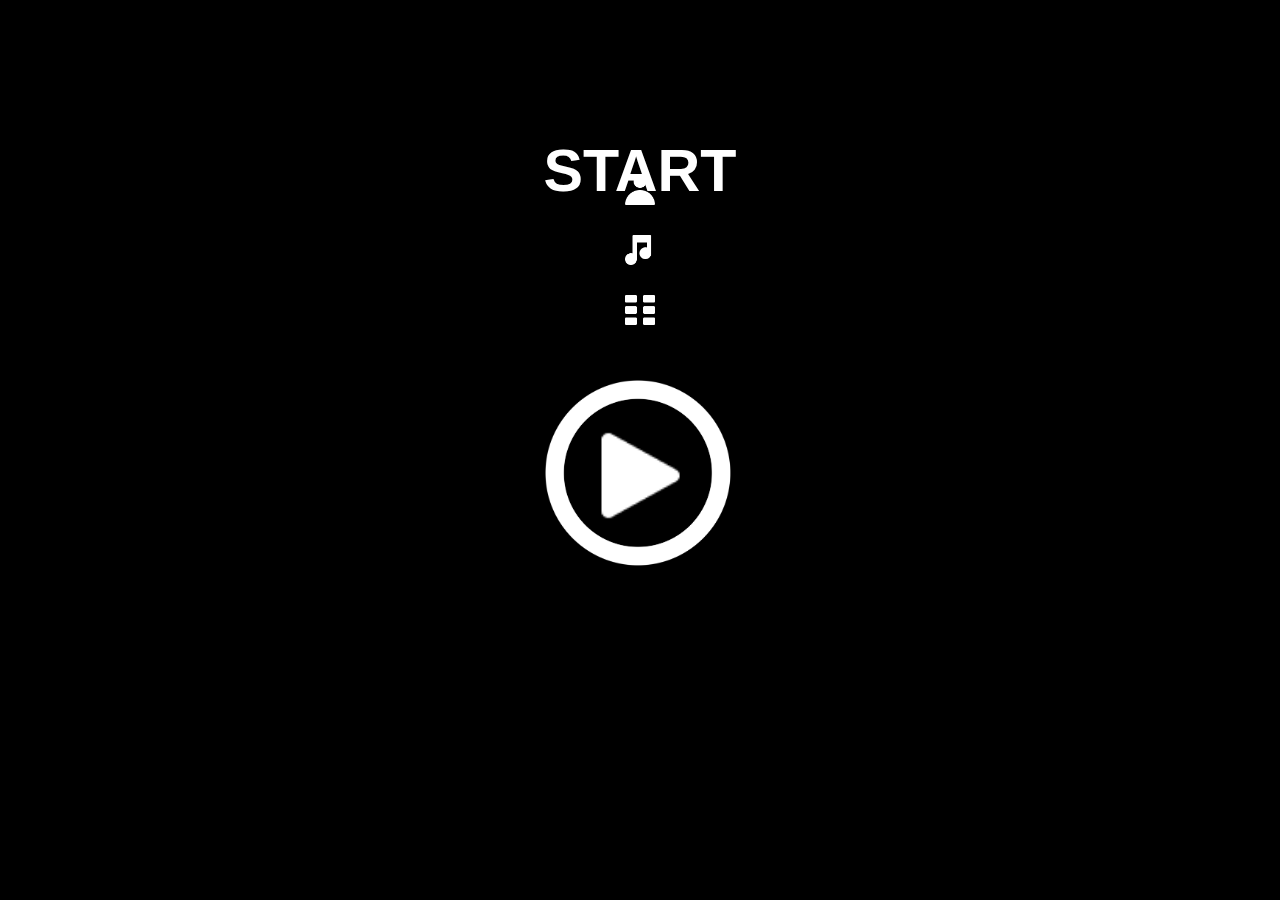
<file: index.html>
<!DOCTYPE html>
<html lang="en">

<head>
    <meta charset="UTF-8">
    <link rel="stylesheet" href="./style.css">
    <title>Boxxle.io</title>

</head>

<body>     
    <div >
    <div class="container">*

        <h1>START</h1>

        <div class="image-container" onclick="window.location.href='index1.html';">
            <img src="images/logo/logo-type-2/white/white-circle.png" alt="Background" class="background">
            <img src="images/logo/logo-type-2/white/Play.png" alt="Overlay" class="overlay">
        </div>
      </div>

      <div id="options">
        <img src="images/logo/logo-type-2/white/Player.png" alt="Player" onclick="newPlayer()">
        <img id="musicToggle" src="images/logo/logo-type-2/white/Music-On.png" alt="Music status" onclick="toggleMusic()">
        <img src="images/logo/logo-type-2/white/Levels.png" alt="Levels" onclick="LevelsStatus()">
      </div>

      </div>

      <!-- Popup Container -->
<div class="overlayWindow" id="popup">
    <div class="overlayContent">
        <h2>Information</h2>
        <p id="popupText">Default text</p>
        <button onclick="closePopup()">Close</button>
    </div>

    <script type="module" src="./index.js"></script>
</body>

</html>
</file>
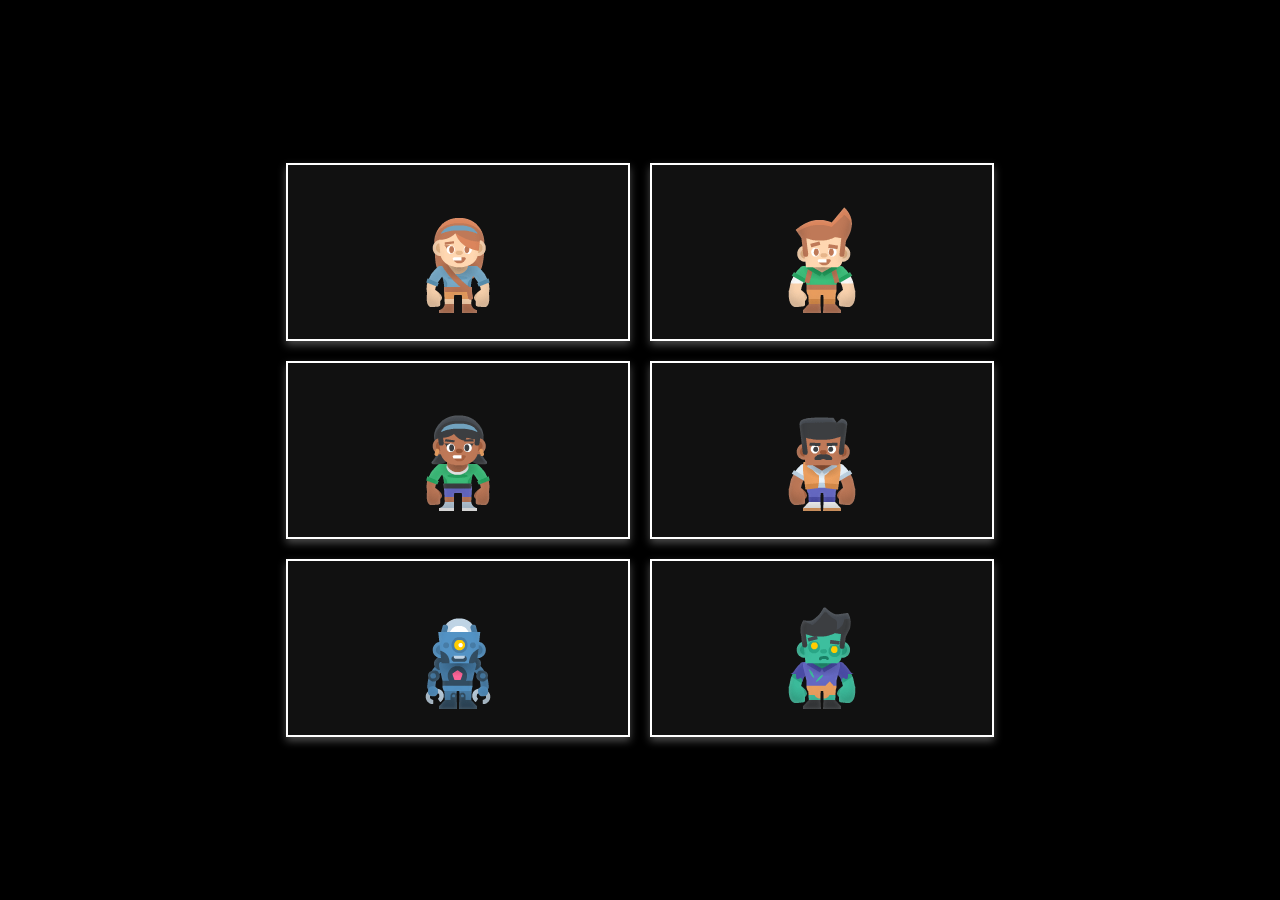
<file: test.html>
<!DOCTYPE html>
<html lang="fr">
<head>
  <meta charset="UTF-8" />
  <meta name="viewport" content="width=device-width, initial-scale=1.0" />
  <title>Niveaux du Jeu</title>
  <style>
    body {
      background-color: #000;
      color: #fff;
      font-family: Arial, sans-serif;
      margin: 0;
      padding: 0;
      height: 100vh;
      display: flex;
      align-items: center;
      justify-content: center;
    }

    .container {
      display: grid;
      grid-template-columns: repeat(2, 1fr); /* ✅ 2 per line */
      gap: 20px;
      padding: 40px;
      box-sizing: border-box;
    }

    .box {
      width: 300px;
      padding: 20px;
      border: 2px solid #fff;
      text-align: center;
      font-size: 1.5em;
      font-weight: bold;
      box-shadow: 0 4px 8px rgba(255, 255, 255, 0.3);
      transition: transform 0.3s ease;
      background-color: #111;
    }

    .box:hover {
      transform: scale(1.05);
      border-color: #ccc;
    }

    .box img {
      max-width: 100%;
      height: auto;
    }
  </style>
</head>
<body>
  <div class="container">
    <div class="box"><img src="images/characters/Female_adventurer/character_femaleAdventurer_idle.png"></div>
    <div class="box"><img src="images/characters/Male_adventurer/character_maleAdventurer_idle.png"></div>
    <div class="box"><img src="images/characters/Female_person/character_femalePerson_idle.png"></div>
    <div class="box"><img src="images/characters/Male_person/character_malePerson_idle.png"></div>
    <div class="box"><img src="images/characters/Robot/character_robot_idle.png"></div>
    <div class="box"><img src="images/characters/Zombie/character_zombie_idle.png"></div>
  </div>
</body>
</html>
</file>
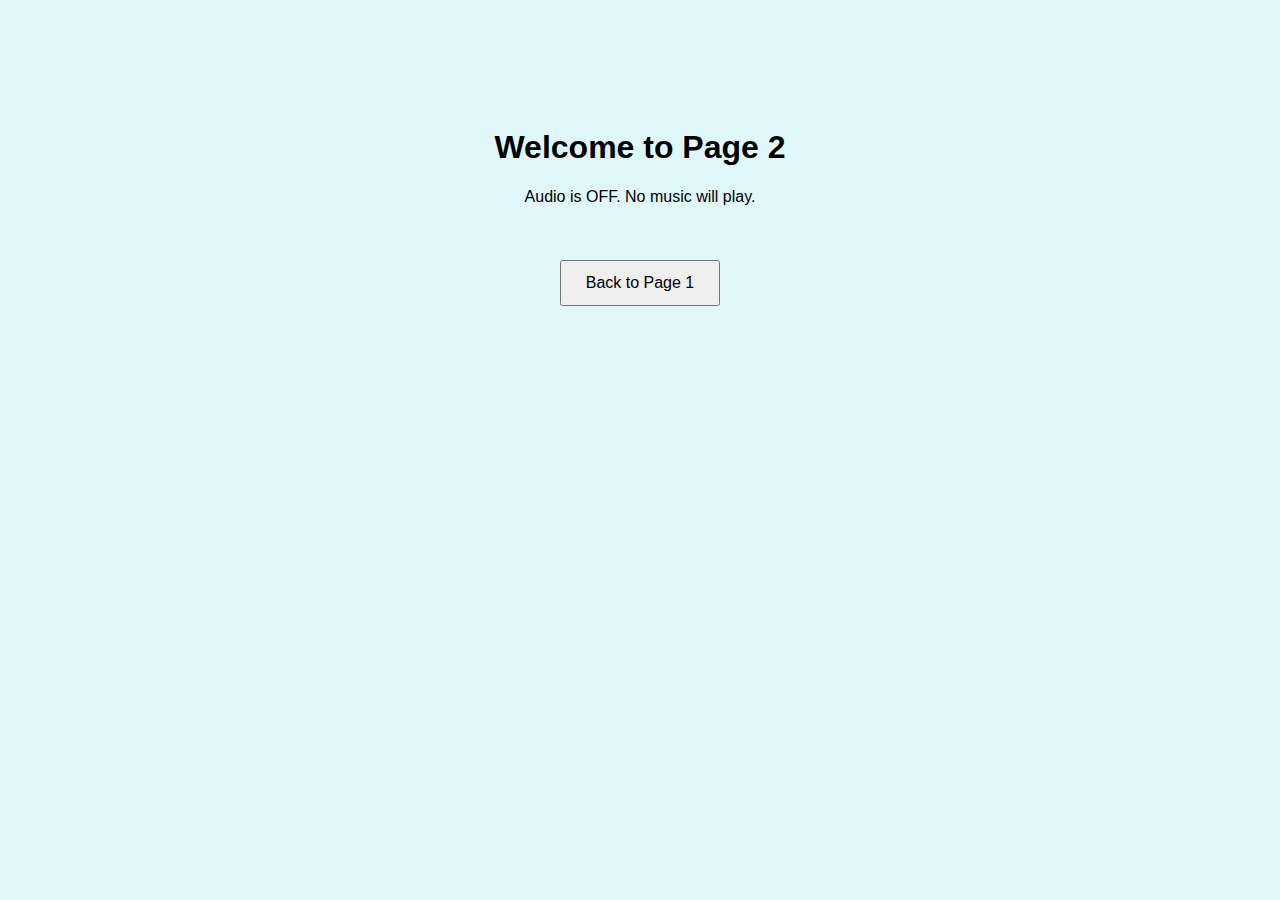
<file: test2.html>
<!DOCTYPE html>
<html lang="en">
<head>
  <meta charset="UTF-8">
  <title>Page 2 - Audio Playback</title>
  <style>
    body {
      background: #e0f7fa;
      font-family: sans-serif;
      text-align: center;
      padding-top: 100px;
    }
    button {
      padding: 12px 24px;
      font-size: 16px;
      margin-top: 20px;
      cursor: pointer;
    }
    #startMusicBtn {
      margin-top: 20px;
      display: none;
    }
  </style>
</head>
<body>

  <h1>Welcome to Page 2</h1>
  <p id="audioStatusMessage">Checking audio preference...</p>

  <!-- Background Music -->
  <audio id="audioMusic" loop>
    <source src="audio/background-music.mp3" type="audio/mp3">
    Your browser does not support the audio element.
  </audio>

  <!-- Manual start fallback -->
  <button id="startMusicBtn">Click to Start Music</button>

  <!-- Back -->
  <br>
  <button onclick="window.location.href='test.html'">Back to Page 1</button>

  <script>
    const audio = document.getElementById('audioMusic');
    const message = document.getElementById('audioStatusMessage');
    const startMusicBtn = document.getElementById('startMusicBtn');

    const status = localStorage.getItem('audioStatus');

    if (status === 'on') {
      message.textContent = "Audio is ON. Trying to play music...";

      // Try autoplay
      audio.play().then(() => {
        console.log("Audio started successfully.");
      }).catch(() => {
        // Autoplay blocked – show manual play button
        message.textContent = "Autoplay was blocked. Click the button to start music.";
        startMusicBtn.style.display = 'inline-block';
      });

    } else {
      message.textContent = "Audio is OFF. No music will play.";
    }

    // Manual start if autoplay fails
    startMusicBtn.addEventListener('click', () => {
      audio.play();
      startMusicBtn.remove();
      message.textContent = "Music is now playing.";
    });
  </script>

</body>
</html>
</file>
<file: style.css>
/* Center content vertically and horizontally */
body {
    background: black;
    padding-top: 10vh;
    display: flex;
    align-items: center;
    justify-content: center;
}

/* Container for main layout */
.container {
    display: flex;
    flex-direction: column;
    align-items: center;
    gap: 20px;
}

/* Main title */
h1 {
    font-family: "Avantgarde", "TeX Gyre Adventor", "URW Gothic L", sans-serif;
    font-size: 370%;
    color: white;
    margin: 0;
    transition: filter 0.3s ease-in-out;
}

/* Overlay title at the top center */
#titleOverlay {
    font-family: "Avantgarde", "TeX Gyre Adventor", "URW Gothic L", sans-serif;
    color: white;
    position: absolute;
    top: 20px;
    text-align: center;
    font-size: 370%;
    z-index: 100;
}

/* Move counter display (top-left corner) */
#mvNbr {
    position: absolute;
    top: 15px;
    left: 15px;
    font-size: 1.5rem;
    color: white;
    z-index: 10;
}

/* Gear icon (top-right corner) */
#gearbutton {
    position: absolute;
    top: 15px;
    right: 15px;
    width: 40px;
    cursor: pointer;
    z-index: 10;
}

/* Game grid */
#gameboard {
    display: grid;
    grid-template-columns: repeat(10, 4vw);
    grid-template-rows: repeat(10, 4vw);
}

/* Image wrapper (used for character previews?) */
.image-container {
    position: relative;
    display: flex;
    justify-content: center;
    align-items: center;
    top: 150px;
    width: 200px;
    height: 200px;
}

/* Background image inside image-container */
.background {
    position: absolute;
    width: 190px;
    height: 190px;
    transition: filter 0.3s ease-in-out;
}

/* Overlay image (e.g. character portrait) */
.overlay {
    position: absolute;
    width: 95px;
    height: 95px;
    transition: filter 0.3s ease-in-out;
}

/* Hover effects for interactive elements */
.image-container:hover,
#gearbutton:hover,
.optionHover:hover,
#selections img:hover {
    cursor: pointer;
    transform: scale(1.05);
}

/* Layout for bottom character selection (small icons) */
#selections {
    display: flex;
    gap: 200px;
    justify-content: center;
}

#selections img {
    width: 30px;
    height: 30px;
    margin-top: 180px;
}

/* Game option buttons */
#options {
    display: flex;
    flex-direction: column;
    gap: 30px;
    align-items: center;
    margin-top: -250px;
}

#options img {
    width: 30px;
    height: 30px;
}

/* Overlay window background (popup) */
.overlayWindow {
    display: none;
    position: fixed;
    top: 0;
    left: 0;
    width: 100%;
    height: 100%;
    background: black;
    z-index: 1100;
    justify-content: center;
    align-items: center;
}

/* Content inside the overlay */
.overlayContent {
    position: fixed;
    background: black;
    z-index: 1110;
}

/* Show overlay when active */
.overlayWindow.active {
    display: flex;
}

/* Container for level selection */
.levels-container {
    display: flex;
    flex-direction: column;
    gap: 10px;
    align-items: center;
    padding: 20px;
}

/* Individual level option */
.level-box {
    width: 300px;
    padding: 20px;
    border: 2px solid #ccc;
    text-align: center;
    font-size: 1.5em;
    font-weight: bold;
    background-color: black;
    color: white;
    transition: transform 0.3s ease;
    cursor: pointer;
}

.level-box:hover {
    transform: scale(1.05);
    border-color: #ccc;
}

/* Grid layout for character boxes in selection popup */
.character-container {
    display: grid;
    grid-template-columns: repeat(2, 1fr);
    gap: 25px;
    padding: 20px;
    box-sizing: border-box;
}

/* Style for each character option */
.character-box {
    width: 100%;
    border: 2px solid #fff;
    text-align: center;
    font-weight: bold;
    background-color: #111;
    transition: transform 0.3s ease;
    cursor: pointer;
}

.character-box:hover {
    transform: scale(1.05);
}

.character-box img {
    max-width: 100%;
    height: auto;
}

/* Fireworks display on win */
#fireworks {
    display: none;
    position: fixed;
    top: 0;
    left: 0;
    width: 100%;
    height: 300px;
    background-image: url('images/fireworks/glitter.webp');
    background-repeat: repeat-x;
    background-position: top left;
    background-size: auto 100%;
    z-index: 1100;
}

/* Firework image 1 */
#fireworks img:nth-child(1) {
    position: fixed;
    bottom: 10%;
    right: 10%;
    width: 40%;
}

/* Firework image 2 */
#fireworks img:nth-child(2) {
    position: fixed;
    bottom: 5%;
    right: 35%;
    width: 30%;
}
</file>
